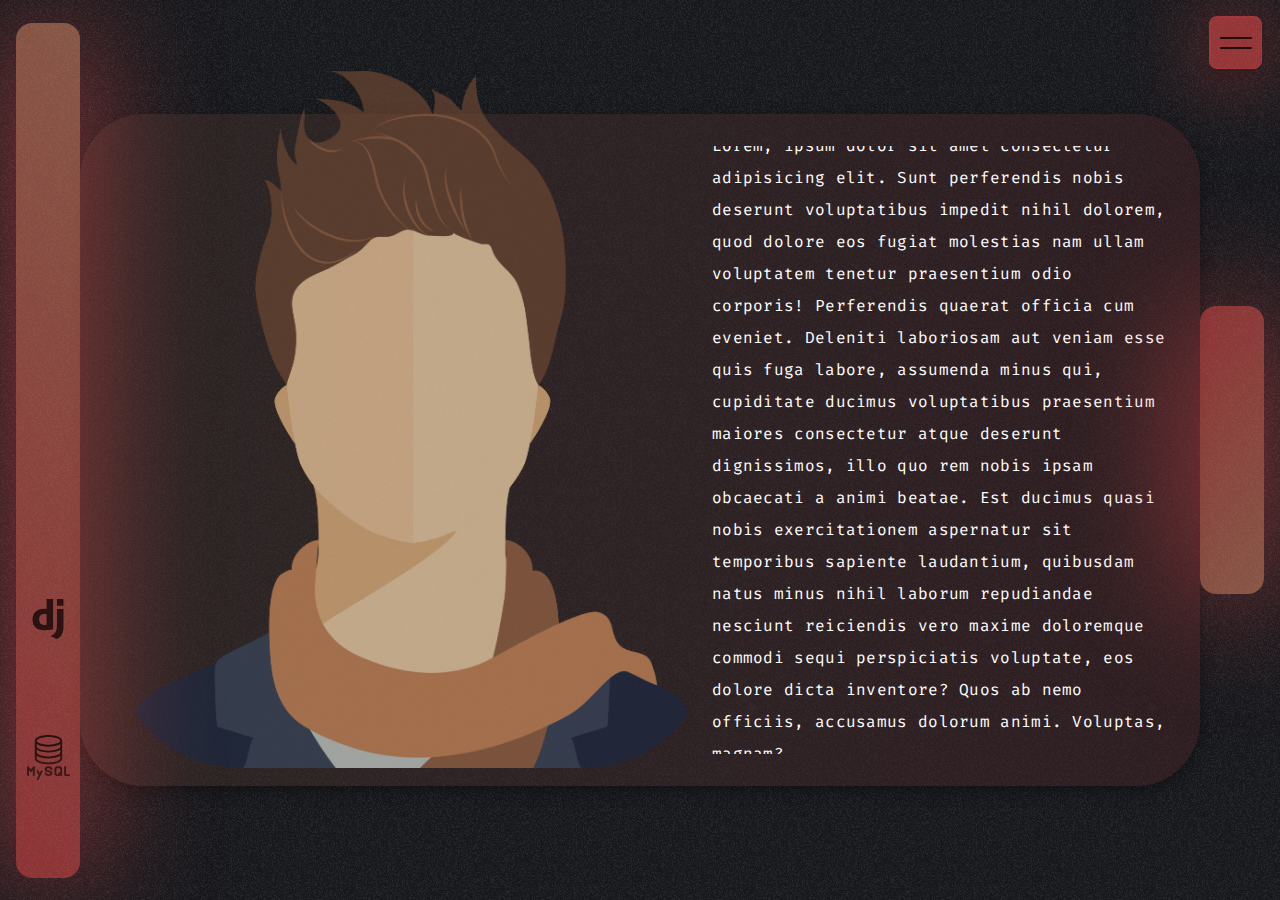
<file: index.html>
<!DOCTYPE html>
<html lang="en">
  <head>
    <meta charset="UTF-8" />
    <meta name="viewport" content="width=device-width, initial-scale=1.0" />
    <link rel="stylesheet" href="style.css" />
    <link
      rel="stylesheet"
      href="https://cdnjs.cloudflare.com/ajax/libs/font-awesome/6.4.2/css/all.min.css"
      integrity="sha512-z3gLpd7yknf1YoNbCzqRKc4qyor8gaKU1qmn+CShxbuBusANI9QpRohGBreCFkKxLhei6S9CQXFEbbKuqLg0DA=="
      crossorigin="anonymous"
      referrerpolicy="no-referrer"
    />
    <title>İlkem Erten Dev.</title>
  </head>
  <body>
    <div class="main-wrapper">
      <div class="hero">
        <div class="left-side">
          <img src="./images/Avatar-Profile-Vector-PNG-File.png" width="600rem" alt="" />
        </div>
        <div class="right-side">
          <p>
            Lorem, ipsum dolor sit amet consectetur adipisicing elit. Sunt perferendis nobis deserunt voluptatibus impedit nihil dolorem, quod dolore eos fugiat molestias nam ullam voluptatem tenetur
            praesentium odio corporis! Perferendis quaerat officia cum eveniet. Deleniti laboriosam aut veniam esse quis fuga labore, assumenda minus qui, cupiditate ducimus voluptatibus praesentium
            maiores consectetur atque deserunt dignissimos, illo quo rem nobis ipsam obcaecati a animi beatae. Est ducimus quasi nobis exercitationem aspernatur sit temporibus sapiente laudantium,
            quibusdam natus minus nihil laborum repudiandae nesciunt reiciendis vero maxime doloremque commodi sequi perspiciatis voluptate, eos dolore dicta inventore? Quos ab nemo officiis,
            accusamus dolorum animi. Voluptas, magnam?
          </p>
        </div>
      </div>
      <div class="contact">
        <a href="https://github.com/salamandersenp" target="blank">
          <i class="fa-brands fa-github"></i>
        </a>
        <a href="https://www.linkedin.com/in/ilkemerten/" target="blank">
          <i class="fa-brands fa-linkedin"></i>
        </a>
        <a href="https://twitter.com/IlkemErten" target="blank">
          <i class="fa-brands fa-square-x-twitter"></i>
        </a>
        <a href="mailto:ilkem.erten33@gmail.com">
          <i class="fa-solid fa-envelope"></i>
        </a>
      </div>

      <div class="skills">
        <div class="mask">
          <div class="scroller">
            <i class="fa-brands fa-react"></i>
            <i class="fa-brands fa-html5"></i>
            <i class="fa-brands fa-sass"></i>
            <i class="fa-brands fa-square-js"></i>
            <i class="fa-brands fa-css3-alt"></i>
            <i class="fa-brands fa-python"></i>
            <img width="40" src="./images/django-svgrepo-com.svg" alt="" id="django" />
            <img width="45" src="./images/mysql-svgrepo-com(1).svg" alt="" />
          </div>
        </div>
      </div>
      <div class="hamburger-menu">
        <div class="menu-icon">
          <div>
            <span></span>
            <span></span>
          </div>
        </div>
      </div>
    </div>
    <div class="menu hidden">
      <a href="./projects.html"><span>Projects</span></a>
      <a href="./contact.html"><span>Contact Me!</span></a>
    </div>
    <script src="script.js"></script>
  </body>
</html>
</file>
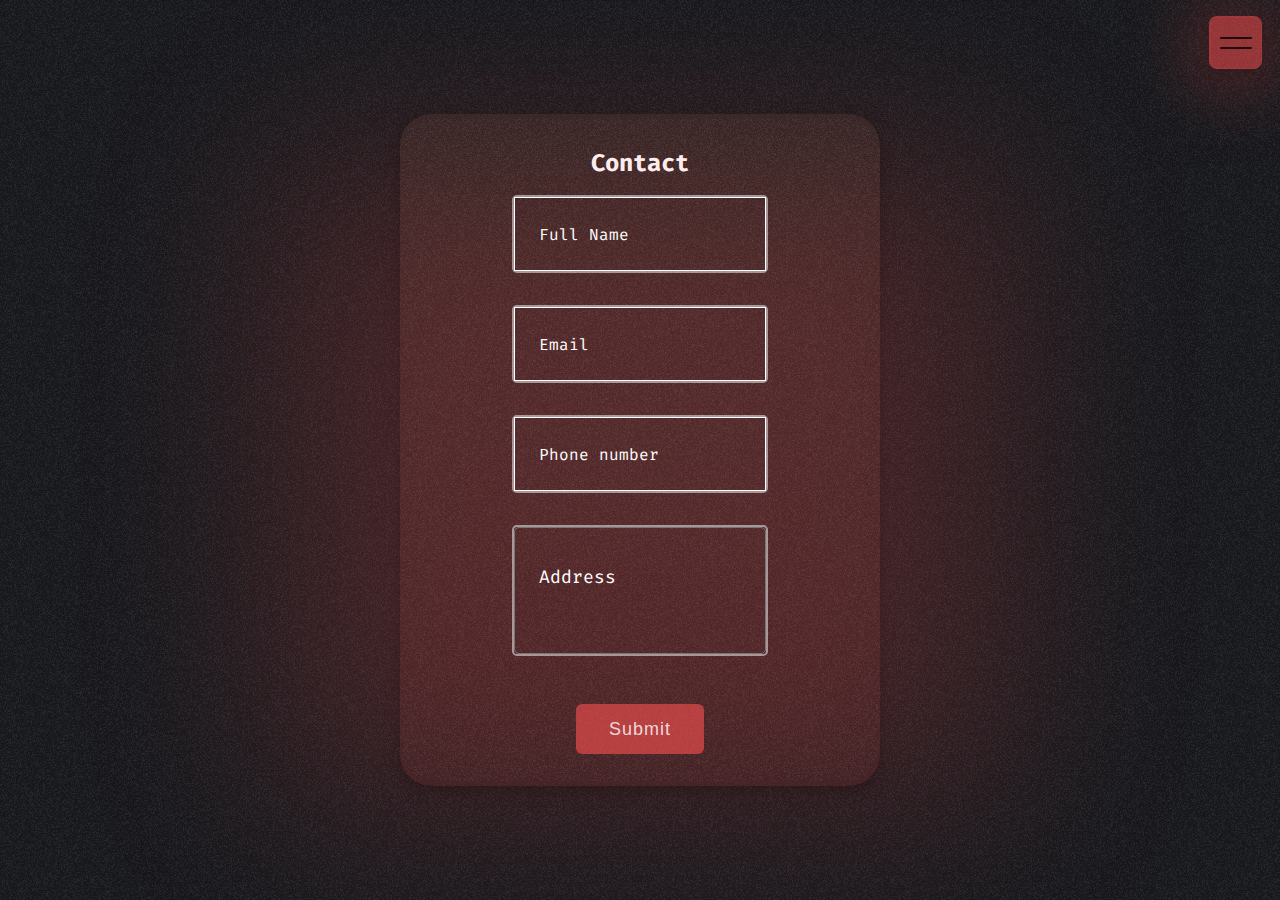
<file: contact.html>
<!DOCTYPE html>
<html lang="en">
  <head>
    <meta charset="UTF-8" />
    <meta name="viewport" content="width=device-width, initial-scale=1.0" />
    <link rel="stylesheet" href="contact.css" />
    <link
      rel="stylesheet"
      href="https://cdnjs.cloudflare.com/ajax/libs/font-awesome/6.4.2/css/all.min.css"
      integrity="sha512-z3gLpd7yknf1YoNbCzqRKc4qyor8gaKU1qmn+CShxbuBusANI9QpRohGBreCFkKxLhei6S9CQXFEbbKuqLg0DA=="
      crossorigin="anonymous"
      referrerpolicy="no-referrer"
    />
    <title>İlkem Erten Dev.</title>
  </head>
  <body>
    <div class="main-wrapper">
      <div class="hero">
        <div class="form-main">
          <div class="main-wrapper">
            <h2 class="form-head">Contact</h2>
            <form class="form-wrapper">
              <div class="form-card">
                <input class="form-input" id="full_name" type="text" name="full_name" required="required" />
                <label class="form-label" for="full_name">Full Name</label>
              </div>

              <div class="form-card">
                <input class="form-input" id="email" type="email" name="email" required="required" />
                <label class="form-label" for="email">Email</label>
              </div>

              <div class="form-card">
                <input class="form-input" id="phone_number" type="number" name="phone_number" required="required" />
                <label class="form-label" for="phone_number">Phone number</label>
              </div>

              <div class="form-card">
                <textarea class="form-textarea" id="address" maxlength="420" rows="3" name="phone_number" required="required"></textarea>
                <label class="form-textarea-label" id="address" for="address">Address</label>
              </div>
              <div class="btn-wrap">
                <button>Submit</button>
              </div>
            </form>
          </div>
        </div>
      </div>
      <div class="hamburger-menu">
        <div class="menu-icon">
          <div>
            <span></span>
            <span></span>
          </div>
        </div>
      </div>
    </div>
    <div class="menu hidden">
      <a href="./index.html"><span>Home</span></a>
      <a href="./projects.html"><span>Projects</span></a>
    </div>
    <script src="script.js"></script>
  </body>
</html>
</file>
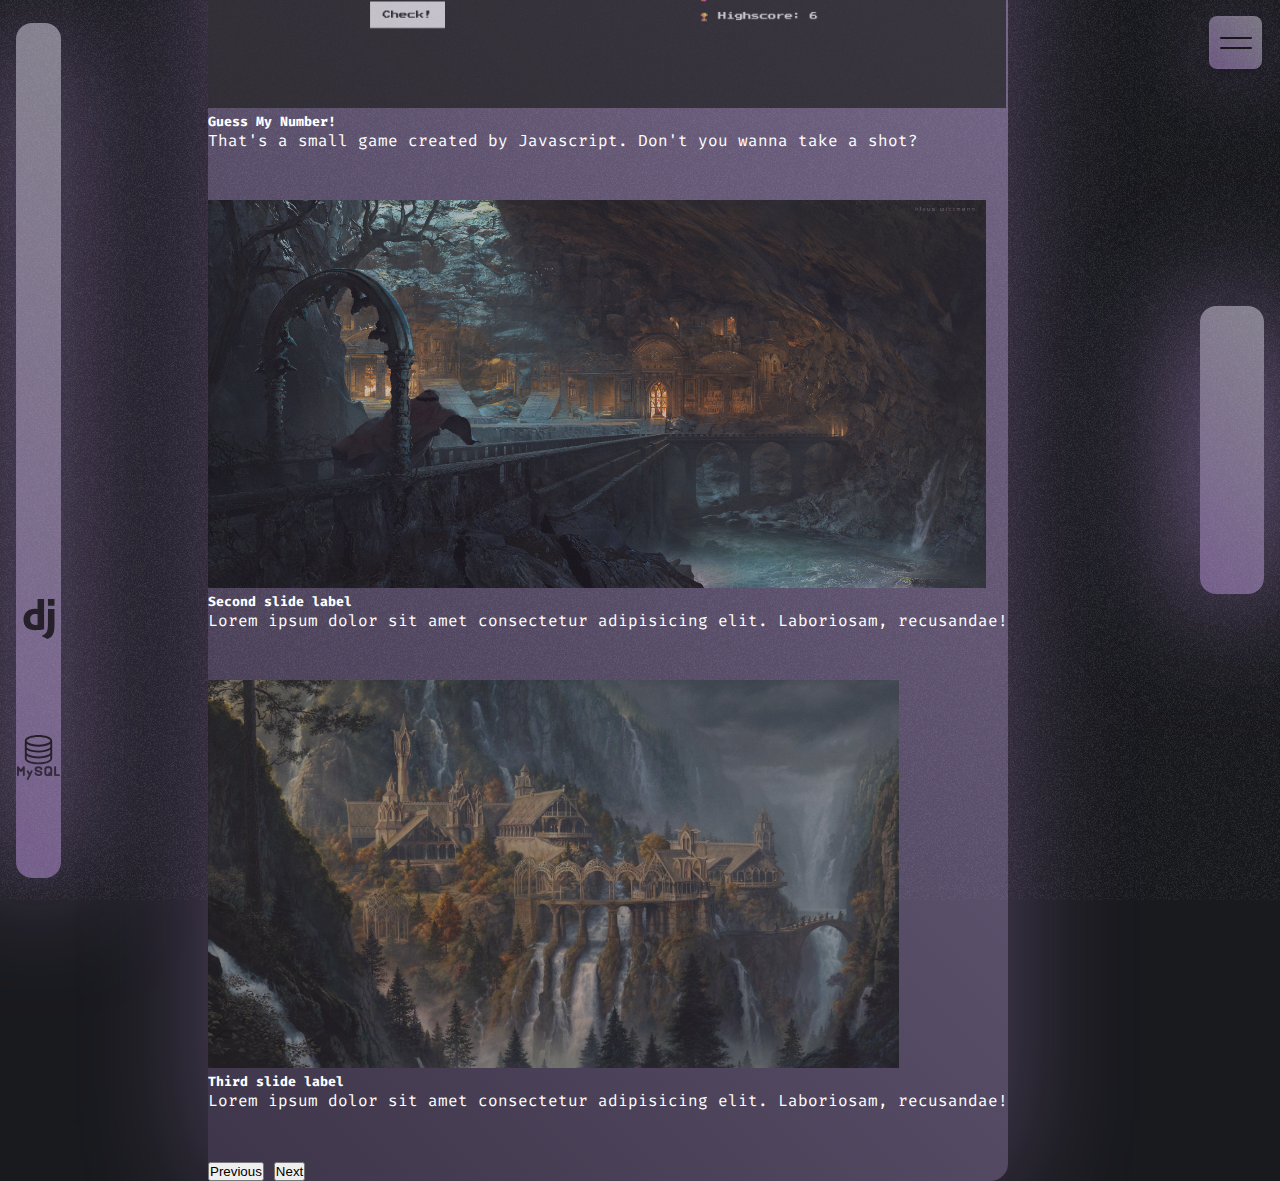
<file: projects.html>
<!DOCTYPE html>
<html lang="en">
  <head>
    <meta charset="UTF-8" />
    <meta name="viewport" content="width=device-width, initial-scale=1.0" />
    <link
      href="https://cdn.jsdelivr.net/npm/bootstrap@5.3.2/dist/css/bootstrap.min.css"
      rel="stylesheet"
      integrity="sha384-T3c6CoIi6uLrA9TneNEoa7RxnatzjcDSCmG1MXxSR1GAsXEV/Dwwykc2MPK8M2HN"
      crossorigin="anonymous"
    />
    <link
      rel="stylesheet"
      href="https://cdnjs.cloudflare.com/ajax/libs/font-awesome/6.4.2/css/all.min.css"
      integrity="sha512-z3gLpd7yknf1YoNbCzqRKc4qyor8gaKU1qmn+CShxbuBusANI9QpRohGBreCFkKxLhei6S9CQXFEbbKuqLg0DA=="
      crossorigin="anonymous"
      referrerpolicy="no-referrer"
    />

    <link rel="stylesheet" href="projects.css" />
    <title>My Projects</title>
  </head>

  <body>
    <div class="main-wrapper">
      <div class="hero">
        <div id="carouselExampleInterval" class="carousel slide" data-bs-ride="carousel">
          <div class="carousel-inner">
            <div class="carousel-item active" data-bs-interval="10000">
              <a target="_blank" href="https://salamandersenp.github.io/guess-my-number/">
                <img id="slider-1" src="./images/Screenshot 2023-11-22 at 13-25-31 Guess My Number!.png" class="w-100" alt="..." />
              </a>
              <div class="carousel-caption d-md-block">
                <h5>Guess My Number!</h5>
                <p>That's a small game created by Javascript. Don't you wanna take a shot?</p>
              </div>
            </div>
            <div class="carousel-item" data-bs-interval="1000">
              <img src="./images/Norgothrond.jpg" class="d-block w-100" alt="..." />
              <div class="carousel-caption d-md-block">
                <h5>Second slide label</h5>
                <p>Lorem ipsum dolor sit amet consectetur adipisicing elit. Laboriosam, recusandae!</p>
              </div>
            </div>
            <div class="carousel-item">
              <img src="./images/Rivendell.jpg" class="d-block w-100" alt="..." />
              <div class="carousel-caption d-md-block">
                <h5>Third slide label</h5>
                <p>Lorem ipsum dolor sit amet consectetur adipisicing elit. Laboriosam, recusandae!</p>
              </div>
            </div>
          </div>
          <button class="carousel-control-prev" type="button" data-bs-target="#carouselExampleInterval" data-bs-slide="prev">
            <span class="carousel-control-prev-icon" aria-hidden="true"></span>
            <span class="visually-hidden">Previous</span>
          </button>
          <button class="carousel-control-next" type="button" data-bs-target="#carouselExampleInterval" data-bs-slide="next">
            <span class="carousel-control-next-icon" aria-hidden="true"></span>
            <span class="visually-hidden">Next</span>
          </button>
        </div>
      </div>
      <div class="contact">
        <a href="https://github.com/salamandersenp" target="blank">
          <i class="fa-brands fa-github"></i>
        </a>
        <a href="https://www.linkedin.com/in/ilkemerten/" target="blank">
          <i class="fa-brands fa-linkedin"></i>
        </a>
        <a href="https://twitter.com/IlkemErten" target="blank">
          <i class="fa-brands fa-square-x-twitter"></i>
        </a>
        <a href="mailto:ilkem.erten33@gmail.com">
          <i class="fa-solid fa-envelope"></i>
        </a>
      </div>

      <div class="skills">
        <div class="mask">
          <div class="scroller">
            <i class="fa-brands fa-react"></i>
            <i class="fa-brands fa-html5"></i>
            <i class="fa-brands fa-sass"></i>
            <i class="fa-brands fa-square-js"></i>
            <i class="fa-brands fa-css3-alt"></i>
            <i class="fa-brands fa-python"></i>
            <img width="40" src="./images/django-svgrepo-com.svg" alt="" id="django" />
            <img width="45" src="./images/mysql-svgrepo-com(1).svg" alt="" />
          </div>
        </div>
      </div>
      <div class="hamburger-menu">
        <div class="menu-icon">
          <div>
            <span></span>
            <span></span>
          </div>
        </div>
      </div>
    </div>
    <div class="menu hidden">
      <a href="./index.html"><span>Home</span></a>
      <a href="./contact.html"><span>Contact Me!</span></a>
    </div>
    <script
      src="https://cdn.jsdelivr.net/npm/bootstrap@5.3.2/dist/js/bootstrap.bundle.min.js"
      integrity="sha384-C6RzsynM9kWDrMNeT87bh95OGNyZPhcTNXj1NW7RuBCsyN/o0jlpcV8Qyq46cDfL"
      crossorigin="anonymous"
    ></script>
    <script src="script.js"></script>
  </body>
</html>
</file>
<file: style.css>
@charset "UTF-8";
@import url("https://fonts.googleapis.com/css2?family=Fira+Code:wght@300;400;500;600;700&display=swap");
* {
  margin: 0;
  padding: 0;
  box-sizing: border-box;
  text-decoration: none;
  list-style-type: none;
}

a:link {
  color: unset;
}

a:visited {
  color: unset;
}

body {
  font-family: "Fira Code", monospace !important;
  background-color: rgb(25, 26, 30);
  color: white;
}

.main-wrapper {
  background-image: url(./images/overlay.png);
  height: 100vh;
  width: 100vw;
  display: flex;
  align-items: center;
}

/* HERO SECTİON */
.hero {
  height: 40rem;
  width: 80rem;
  box-shadow: rgba(0, 0, 0, 0.35) 0px 5px 15px;
  background: linear-gradient(90deg, rgba(64, 48, 44, 0.5) 0%, rgba(66, 43, 42, 0.5) 50%, rgba(68, 35, 38, 0.5) 100%);
  margin: 0 auto;
  display: flex;
  align-items: center;
  border-radius: 4rem;
  padding: 2rem;
}

.right-side {
  overflow: auto;
  display: flex;
  align-items: center;
  height: 100%;
  width: 50%;
}

.hero img {
  border-radius: 8rem;
  transform: translateY(-28px);
}

.hero p {
  max-width: 50rem;
  letter-spacing: 0.3px;
  line-height: 2rem;
}

/* CONTACT BAR */
.contact {
  background: linear-gradient(135deg, rgba(255, 78, 78, 0.5) 0%, rgba(243, 148, 111, 0.5) 100%);
  width: 4rem;
  height: 18rem;
  display: flex;
  align-items: center;
  justify-content: space-evenly;
  flex-direction: column;
  font-size: 3rem;
  border-radius: 1rem;
  transform: translateX(-1rem);
  box-shadow: -1px 4px 125px 2px rgba(247, 80, 80, 0.68);
}

.contact i {
  cursor: pointer;
  transition: all 200ms linear;
  color: black;
  opacity: 0.7;
}

.contact i:nth-child(4) {
  font-size: 2.8rem;
}

.contact i:hover {
  color: rgba(0, 0, 0, 0.7);
}

/* SKİLLS BAR */
.skills {
  display: flex;
  flex-direction: column;
  justify-content: space-evenly;
  height: 95%;
  width: 4rem;
  position: absolute;
  background: linear-gradient(45deg, rgba(255, 78, 78, 0.5) 0%, rgba(243, 148, 111, 0.5) 100%);
  border-radius: 1rem;
  box-shadow: -1px 4px 125px 2px rgba(247, 80, 80, 0.68);
  left: 1rem;
  font-size: 3rem;
  color: black;
  overflow: hidden;
}

.skills i,
img,
svg {
  opacity: 0.7;
}

.mask {
  display: flex;
  flex-direction: column;
  gap: 6rem;
  height: 100%;
  width: 100%;
  -webkit-mask: linear-gradient(transparent, white 15%, white 85%, transparent);
  mask: linear-gradient(transparent, white 15%, white 85%, transparent);
}

.scroller {
  display: flex;
  flex-direction: column;
  gap: 6rem;
  align-items: center;
  justify-content: space-evenly;
  animation: slide 10s infinite linear;
}

.skills:hover .scroller {
  animation-play-state: paused;
}

@keyframes slide {
  to {
    transform: translateY(calc(-50% - 3rem));
  }
}
/* HAMBURGER MENU */
.hamburger-menu {
  position: absolute;
  top: 1rem;
  right: 1.1rem;
  padding: 0.1rem;
  box-shadow: -1px 4px 125px 2px rgba(247, 80, 80, 0.68);
  border-radius: 0.5rem;
  transition: all 400ms linear;
  background: linear-gradient(0deg, rgba(255, 78, 78, 0.6) 100%, rgba(243, 148, 111, 0.6) 0%);
  cursor: pointer;
  opacity: 0.9;
  box-shadow: rgba(0, 0, 0, 0.35) 0px 5px 15px;
  -webkit-user-select: none;
  -moz-user-select: none;
  user-select: none;
}

.hamburger-menu:hover {
  background: linear-gradient(180deg, rgba(255, 78, 78, 0.6) 0%, rgba(243, 148, 111, 0.6) 100%);
}

.menu-icon {
  box-shadow: -1px 4px 80px 2px rgba(247, 80, 80, 0.68);
  position: relative;
  width: 50px;
  height: 50px;
}
.menu-icon div {
  display: flex;
  justify-content: center;
  margin: auto;
  position: absolute;
  top: 0;
  right: 0;
  left: 0;
  bottom: 0;
  width: 22px;
  height: 12px;
}
.menu-icon span {
  position: absolute;
  display: block;
  width: 2rem;
  height: 2px;
  background-color: black;
  opacity: 0.8;
  border-radius: 5px;
  transition: all 0.2s cubic-bezier(0.1, 0.82, 0.76, 0.965);
}
.menu-icon span:first-of-type {
  top: 0;
}
.menu-icon span:last-of-type {
  bottom: 0;
}
.menu-icon.active span:first-of-type,
.menu-icon .menu-icon__cheeckbox:checked + div span:first-of-type {
  transform: rotate(45deg);
  top: 5px;
}
.menu-icon.active span:last-of-type,
.menu-icon .menu-icon__cheeckbox:checked + div span:last-of-type {
  transform: rotate(-45deg);
  bottom: 5px;
}

.menu {
  position: absolute;
  top: 1rem;
  right: 5rem;
  display: flex;
  justify-content: space-evenly;
  align-items: center;
  flex-direction: column;
  background: linear-gradient(180deg, rgba(255, 78, 78, 0.6) 0%, rgba(243, 148, 111, 0.6) 100%);
  height: 6rem;
  width: 10rem;
  border-radius: 0.7rem;
  color: rgba(7, 7, 7, 0.8);
  font-weight: 600;
  opacity: 0.8;
  box-shadow: rgba(0, 0, 0, 0.35) 0px 5px 15px;
  -webkit-user-select: none;
  -moz-user-select: none;
  user-select: none;
}

.menu span:hover {
  cursor: pointer;
  color: rgba(255, 255, 255, 0.8);
}

.hidden {
  display: none;
}

@media screen and (min-width: 1024px) and (max-height: 1310px) {
  .hero {
    width: 70rem;
    height: 42rem;
    transform: translateX(2rem);
  }
}
@media (max-width: 480px) {
  .main-wrapper {
    height: 100dvh;
    flex-direction: column;
    justify-content: space-evenly;
  }
  .hero {
    width: 80vw;
    height: 85vh;
    flex-direction: column;
    overflow: auto;
    
  }
  .left-side img {
    height: 10rem;
    width: 10rem;
  }
  .right-side {
    width: fit-content;
    height:fit-content;
    overflow:visible;
  }
  .skills {
    display: none;
  }
  .contact {
    width: 15rem;
    height: 3.5rem;
    gap: 0.5rem;
    flex-direction: row;
    transform: translateX(.5%);
  }
} /*# sourceMappingURL=style.css.map */
</file>
<file: contact.css>
@charset "UTF-8";
@import url("https://fonts.googleapis.com/css2?family=Fira+Code:wght@300;400;500;600;700&display=swap");
* {
  margin: 0;
  padding: 0;
  box-sizing: border-box;
  text-decoration: none;
  list-style-type: none;
}

a:link {
  color: unset;
}

a:visited {
  color: unset;
}

body {
  font-family: "Fira Code", monospace !important;
  background-color: rgb(25, 26, 30);
  color: white;
}

.main-wrapper {
  background-image: url(./images/overlay.png);
  height: 100vh;
  width: 100vw;
  display: flex;
  align-items: center;
}

/* HERO SECTİON */
.hero {
  box-shadow: rgba(0, 0, 0, 0.35) 0px 5px 15px;
  background: linear-gradient(180deg, rgba(64, 48, 44, 0.5) 0%, rgba(66, 43, 42, 0.5) 50%, rgba(68, 35, 38, 0.5) 100%);
  height: 42rem;
  width: 30rem;
  margin: 0 auto;
  display: flex;
  align-items: center;
  border-radius: 2rem;
  padding: 2rem;
}

.right-side {
  overflow: auto;
  display: flex;
  align-items: center;
  height: 100%;
  width: 50%;
}

.hero img {
  border-radius: 8rem;
  transform: translateY(-28px);
}

.hero p {
  max-width: 50rem;
  letter-spacing: 0.3px;
  line-height: 2rem;
}

/* CONTACT BAR */
.contact {
  background: linear-gradient(135deg, rgba(255, 78, 78, 0.5) 0%, rgba(243, 148, 111, 0.5) 100%);
  width: 4rem;
  height: 18rem;
  display: flex;
  align-items: center;
  justify-content: space-evenly;
  flex-direction: column;
  font-size: 3rem;
  border-radius: 1rem;
  transform: translateX(-1rem);
  box-shadow: -1px 4px 125px 2px rgba(247, 80, 80, 0.68);
}

.contact i {
  cursor: pointer;
  transition: all 200ms linear;
  color: black;
  opacity: 0.7;
}

.contact i:nth-child(4) {
  font-size: 2.8rem;
}

.contact i:hover {
  color: rgba(0, 0, 0, 0.7);
}

/* SKİLLS BAR */
.skills {
  display: flex;
  flex-direction: column;
  justify-content: space-evenly;
  height: 95%;
  width: 4rem;
  position: absolute;
  background: linear-gradient(45deg, rgba(255, 78, 78, 0.5) 0%, rgba(243, 148, 111, 0.5) 100%);
  border-radius: 1rem;
  box-shadow: -1px 4px 125px 2px rgba(247, 80, 80, 0.68);
  left: 1rem;
  font-size: 3rem;
  color: black;
  overflow: hidden;
  width: -moz-max-content;
  width: max-content;
}

.skills i,
img,
svg {
  opacity: 0.7;
}

.mask {
  display: flex;
  flex-direction: column;
  gap: 6rem;
  height: 100%;
  width: 100%;
  -webkit-mask: linear-gradient(transparent, white 15%, white 85%, transparent);
  mask: linear-gradient(transparent, white 15%, white 85%, transparent);
}

.scroller {
  display: flex;
  flex-direction: column;
  gap: 6rem;
  align-items: center;
  justify-content: space-evenly;
  animation: slide 10s infinite linear;
}

.skills:hover .scroller {
  animation-play-state: paused;
}

@keyframes slide {
  to {
    transform: translateY(calc(-50% - 3rem));
  }
}
/* HAMBURGER MENU */
.hamburger-menu {
  position: absolute;
  top: 1rem;
  right: 1.1rem;
  padding: 0.1rem;
  box-shadow: -1px 4px 125px 2px rgba(247, 80, 80, 0.68);
  border-radius: 0.5rem;
  transition: all 400ms linear;
  background: linear-gradient(0deg, rgba(255, 78, 78, 0.6) 100%, rgba(243, 148, 111, 0.6) 0%);
  cursor: pointer;
  opacity: 0.9;
  box-shadow: rgba(0, 0, 0, 0.35) 0px 5px 15px;
  -webkit-user-select: none;
  -moz-user-select: none;
  user-select: none;
}

.hamburger-menu:hover {
  background: linear-gradient(180deg, rgba(255, 78, 78, 0.6) 0%, rgba(243, 148, 111, 0.6) 100%);
}

.menu-icon {
  box-shadow: -1px 4px 80px 2px rgba(247, 80, 80, 0.68);
  position: relative;
  width: 50px;
  height: 50px;
}
.menu-icon div {
  display: flex;
  justify-content: center;
  margin: auto;
  position: absolute;
  top: 0;
  right: 0;
  left: 0;
  bottom: 0;
  width: 22px;
  height: 12px;
}
.menu-icon span {
  position: absolute;
  display: block;
  width: 2rem;
  height: 2px;
  background-color: black;
  opacity: 0.8;
  border-radius: 5px;
  transition: all 0.2s cubic-bezier(0.1, 0.82, 0.76, 0.965);
}
.menu-icon span:first-of-type {
  top: 0;
}
.menu-icon span:last-of-type {
  bottom: 0;
}
.menu-icon.active span:first-of-type,
.menu-icon .menu-icon__cheeckbox:checked + div span:first-of-type {
  transform: rotate(45deg);
  top: 5px;
}
.menu-icon.active span:last-of-type,
.menu-icon .menu-icon__cheeckbox:checked + div span:last-of-type {
  transform: rotate(-45deg);
  bottom: 5px;
}

.menu {
  position: absolute;
  top: 1rem;
  right: 5rem;
  display: flex;
  justify-content: space-evenly;
  align-items: center;
  flex-direction: column;
  background: linear-gradient(180deg, rgba(255, 78, 78, 0.6) 0%, rgba(243, 148, 111, 0.6) 100%);
  height: 6rem;
  width: 10rem;
  border-radius: 0.7rem;
  color: rgba(7, 7, 7, 0.8);
  font-weight: 600;
  opacity: 0.8;
  box-shadow: rgba(0, 0, 0, 0.35) 0px 5px 15px;
  -webkit-user-select: none;
  -moz-user-select: none;
  user-select: none;
}

.menu span:hover {
  cursor: pointer;
  color: rgba(255, 255, 255, 0.8);
}

.hidden {
  display: none;
}

/* FORM SECTİON */
.form-main {
  color: white !important;
  height: 100%;
  width: 100%;
  display: flex;
  flex-direction: column;
  align-items: center;
  justify-content: center;
}
.form-main .main-wrapper {
  width: 100%;
  padding: 1.7rem 15rem 1.7rem 15rem;
  border-radius: 2rem;
  display: flex;
  flex-direction: column;
}
.form-main .form-head {
  margin-bottom: 1rem;
}
.form-main .form-wrapper {
  display: flex;
  flex-direction: column;
  gap: 2rem;
}
.form-main .form-wrapper .form-card {
  position: relative;
  width: 20vw;
  border: 2.5px solid rgba(255, 255, 255, 0.5);
  border-radius: 0.3rem;
}
.form-main .form-wrapper .form-card .form-input {
  padding: 1.5rem 2rem 1rem;
  width: 100%;
  border: 1px solid white;
  background: transparent;
  line-height: 2rem;
}
.form-main .form-wrapper .form-card .form-input:valid,
.form-main .form-wrapper .form-card .form-input:focus {
  border: 1px solid white;
}
.form-main .form-wrapper .form-card .form-input:valid ~ .form-label,
.form-main .form-wrapper .form-card .form-input:focus ~ .form-label {
  color: black;
  top: 30%;
  transform: translateY(-70%);
  font-size: 13px;
  line-height: 23px;
}
.form-main .form-wrapper .form-card .form-input:-webkit-autofill,
.form-main .form-wrapper .form-card .form-input:-webkit-autofill:hover,
.form-main .form-wrapper .form-card .form-input:-webkit-autofill:focus,
.form-main .form-wrapper .form-card .form-input:-webkit-autofill:active {
  -webkit-transition: background-color 9999s ease-in-out 0s;
  transition: background-color 9999s ease-in-out 0s;
}
.form-main .form-wrapper .form-card .form-input::-webkit-outer-spin-button,
.form-main .form-wrapper .form-card .form-input::-webkit-inner-spin-button {
  -webkit-appearance: none;
  margin: 0;
}
.form-main .form-wrapper .form-card .form-label {
  position: absolute;
  left: 25px;
  top: 50%;
  transform: translateY(-50%);
  transition: 0.3s;
}
.form-main .form-wrapper .form-card .form-textarea {
  padding: 20px 25px 15px;
  width: 100%;
  border-radius: 5px;
  background: transparent;
  font-size: 20px;
  line-height: 30px;
  font-weight: 400;
  display: -webkit-box;
  -webkit-line-clamp: 3;
  -webkit-box-orient: vertical;
  overflow: hidden;
  resize: none;
  box-sizing: border-box;
}
.form-main .form-wrapper .form-card .form-textarea:valid,
.form-main .form-wrapper .form-card .form-textarea:focus {
  border: 1px solid white;
}
.form-main .form-wrapper .form-card .form-textarea:valid ~ .form-textarea-label,
.form-main .form-wrapper .form-card .form-textarea:focus ~ .form-textarea-label {
  color: white;
  top: 18%;
  transform: translateY(-82%);
  font-size: 13px;
  line-height: 23px;
}
.form-main .form-wrapper .form-card .form-textarea:-webkit-autofill,
.form-main .form-wrapper .form-card .form-textarea:-webkit-autofill:hover,
.form-main .form-wrapper .form-card .form-textarea:-webkit-autofill:focus,
.form-main .form-wrapper .form-card .form-textarea:-webkit-autofill:active {
  -webkit-transition: background-color 9999s ease-in-out 0s;
  transition: background-color 9999s ease-in-out 0s;
}
.form-main .form-wrapper .form-card .form-textarea-label {
  position: absolute;
  left: 25px;
  top: 30%;
  margin: 0;
  font-size: 18px;
}

.btn-wrap {
  display: flex;
  justify-content: center;
  align-items: center;
  padding: 1rem 0 0;
}

.btn-wrap button {
  color: rgba(255, 255, 255, 0.8);
  padding: 0 2rem;
  font-size: 18px;
  font-weight: 300;
  letter-spacing: 1px;
  line-height: 48px;
  border: 1px solid transparent;
  border-radius: 6px;
  cursor: pointer;
  background-color: rgba(247, 80, 80, 0.68);
  transition: all 150ms linear;
  box-shadow: -1px -250px 200px 302px rgba(247, 80, 80, 0.2);
}

.btn-wrap button:hover {
  background-color: rgba(247, 80, 80, 0.5);
} /*# sourceMappingURL=contact.css.map */
@media (max-width: 480px) {
  .main-wrapper {
    flex-direction: column;
    justify-content: space-evenly;
  }
  .hero {
    width: 90vw;
    height: 80%;
    flex-direction: column;
  }
  .form-wrapper {
    width: 20rem;
  }
  .form-input,
  .form-card {
    min-width: 20rem;
    border: none;
  }
  .skills {
    display: none;
  }
}
</file>
<file: projects.css>
@charset "UTF-8";
@import url("https://fonts.googleapis.com/css2?family=Fira+Code:wght@300;400;500;600;700&display=swap");
* {
  margin: 0;
  padding: 0;
  box-sizing: border-box;
  text-decoration: none !important;
  list-style-type: none !important;
}

a:link {
  color: unset;
}

a:visited {
  color: unset;
}

body {
  font-family: "Fira Code", monospace !important;
  background-color: rgb(25, 26, 30);
  color: white;
}

.main-wrapper {
  background-image: url(./images/overlay.png);
  height: 100vh;
  width: 100vw;
  display: flex;
  align-items: center;
}

/* HERO SECTİON */
.hero {
  box-shadow: -1px 4px 125px 2px rgba(208, 162, 247, 0.3);
  background: linear-gradient(45deg, rgba(208, 162, 247, 0.2) 0%, rgba(220, 191, 255, 0.5) 100%);
  max-width: 50rem;
  margin: 0 auto;
  border-radius: 1.1rem;
}

.hero div {
  border-radius: 1.1rem 1.1rem 0rem 0rem;
}

.hero img {
  max-height: 24.3rem;
  cursor: pointer;
  transition: all 300ms linear;
}

.hero img:hover {
  transform: scale(0.96);
  margin-top: 0.5rem;
  border-radius: 1rem;
}

.carousel-item {
  height: 30rem;
  width: 50rem;
}

/* CONTACT BAR */
.contact {
  width: 4rem;
  height: 18rem;
  display: flex;
  align-items: center;
  justify-content: space-evenly;
  flex-direction: column;
  font-size: 3rem;
  border-radius: 1rem;
  transform: translateX(-1rem);
  box-shadow: -1px 4px 125px 2px rgba(208, 162, 247, 0.7);
  background: linear-gradient(45deg, rgba(208, 162, 247, 0.5) 0%, rgba(241, 234, 255, 0.5) 100%);
}

.contact i {
  cursor: pointer;
  transition: all 200ms linear;
  color: black;
  opacity: 0.7;
}

.contact i:nth-child(4) {
  font-size: 2.8rem;
}

.contact i:hover {
  color: rgba(0, 0, 0, 0.7);
}

/* SKİLLS BAR */
.skills {
  display: flex;
  flex-direction: column;
  justify-content: space-evenly;
  height: 95%;
  width: 4rem;
  position: absolute;
  border-radius: 1rem;
  left: 1rem;
  background: linear-gradient(45deg, rgba(76, 58, 81, 0.3) 0%, rgba(178, 80, 104, 0.3) 100%);
  background: linear-gradient(45deg, rgba(208, 162, 247, 0.5) 0%, rgba(241, 234, 255, 0.5) 100%);
  box-shadow: -1px 4px 125px 2px rgba(208, 162, 247, 0.7);
  font-size: 3rem;
  color: black;
  overflow: hidden;
  width: -moz-max-content;
  width: max-content;
}

.skills i,
img,
svg {
  opacity: 0.7;
}

.mask {
  display: flex;
  flex-direction: column;
  gap: 6rem;
  height: 100%;
  width: 100%;
  -webkit-mask: linear-gradient(transparent, white 15%, white 85%, transparent);
  mask: linear-gradient(transparent, white 15%, white 85%, transparent);
}

.scroller {
  display: flex;
  flex-direction: column;
  gap: 6rem;
  align-items: center;
  justify-content: space-evenly;
  animation: slide 10s infinite linear;
}

.skills:hover .scroller {
  animation-play-state: paused;
}

@keyframes slide {
  to {
    transform: translateY(calc(-50% - 3rem));
  }
}
/* HAMBURGER MENU */
.hamburger-menu {
  position: absolute;
  top: 1rem;
  right: 1.1rem;
  padding: 0.1rem;
  border-radius: 0.5rem;
  transition: all 400ms linear;
  background: linear-gradient(45deg, rgba(208, 162, 247, 0.5) 0%, rgba(241, 234, 255, 0.5) 100%);
  cursor: pointer;
  opacity: 0.9;
  box-shadow: rgba(0, 0, 0, 0.35) 0px 5px 15px;
  -webkit-user-select: none;
  -moz-user-select: none;
  user-select: none;
}

.hamburger-menu:hover {
  background: linear-gradient(180deg, rgba(208, 162, 247, 0.5) 0%, rgba(241, 234, 255, 0.5) 50%);
}

.menu-icon {
  position: relative;
  width: 50px;
  box-shadow: -1px 4px 80px 2px rgba(208, 162, 247, 0.3);
  height: 50px;
}
.menu-icon div {
  display: flex;
  justify-content: center;
  margin: auto;
  position: absolute;
  top: 0;
  right: 0;
  left: 0;
  bottom: 0;
  width: 22px;
  height: 12px;
}
.menu-icon span {
  position: absolute;
  display: block;
  width: 2rem;
  height: 2px;
  background-color: black;
  opacity: 0.8;
  border-radius: 5px;
  transition: all 0.2s cubic-bezier(0.1, 0.82, 0.76, 0.965);
}
.menu-icon span:first-of-type {
  top: 0;
}
.menu-icon span:last-of-type {
  bottom: 0;
}
.menu-icon.active span:first-of-type,
.menu-icon .menu-icon__cheeckbox:checked + div span:first-of-type {
  transform: rotate(45deg);
  top: 5px;
}
.menu-icon.active span:last-of-type,
.menu-icon .menu-icon__cheeckbox:checked + div span:last-of-type {
  transform: rotate(-45deg);
  bottom: 5px;
}

.menu {
  position: absolute;
  top: 1rem;
  right: 5rem;
  display: flex;
  justify-content: space-evenly;
  align-items: center;
  flex-direction: column;
  background: linear-gradient(45deg, rgba(208, 162, 247, 0.5) 0%, rgba(241, 234, 255, 0.5) 100%);
  height: 6rem;
  width: 10rem;
  border-radius: 0.7rem;
  color: rgba(7, 7, 7, 0.8);
  font-weight: 600;
  opacity: 0.8;
  box-shadow: rgba(0, 0, 0, 0.35) 0px 5px 15px;
  -webkit-user-select: none;
  -moz-user-select: none;
  user-select: none;
}

.menu span:hover {
  cursor: pointer;
  color: rgba(255, 255, 255, 0.8);
}

.hidden {
  display: none;
}

@media (max-width: 480px) {
  .main-wrapper {
    flex-direction: column;
    justify-content: space-evenly;
  }
  .hero {
    width: 90vw;
    height: 30vh;
    flex-direction: column;
  }
  .hero img {
    max-height: 25vh;
  }
  .carousel-item {
    height: 30vh;
    width: 100%;
  }
  .carousel-caption h5,
  p {
    font-size: 0.7rem;
    transform: translateY(3rem);
  }

  .skills {
    display: none;
  }
  .contact {
    width: 15rem;
    height: 3.5rem;
    gap: 0.5rem;
    flex-direction: row;
    transform: translate(0.5%, 5rem);
  }
}
</file>
